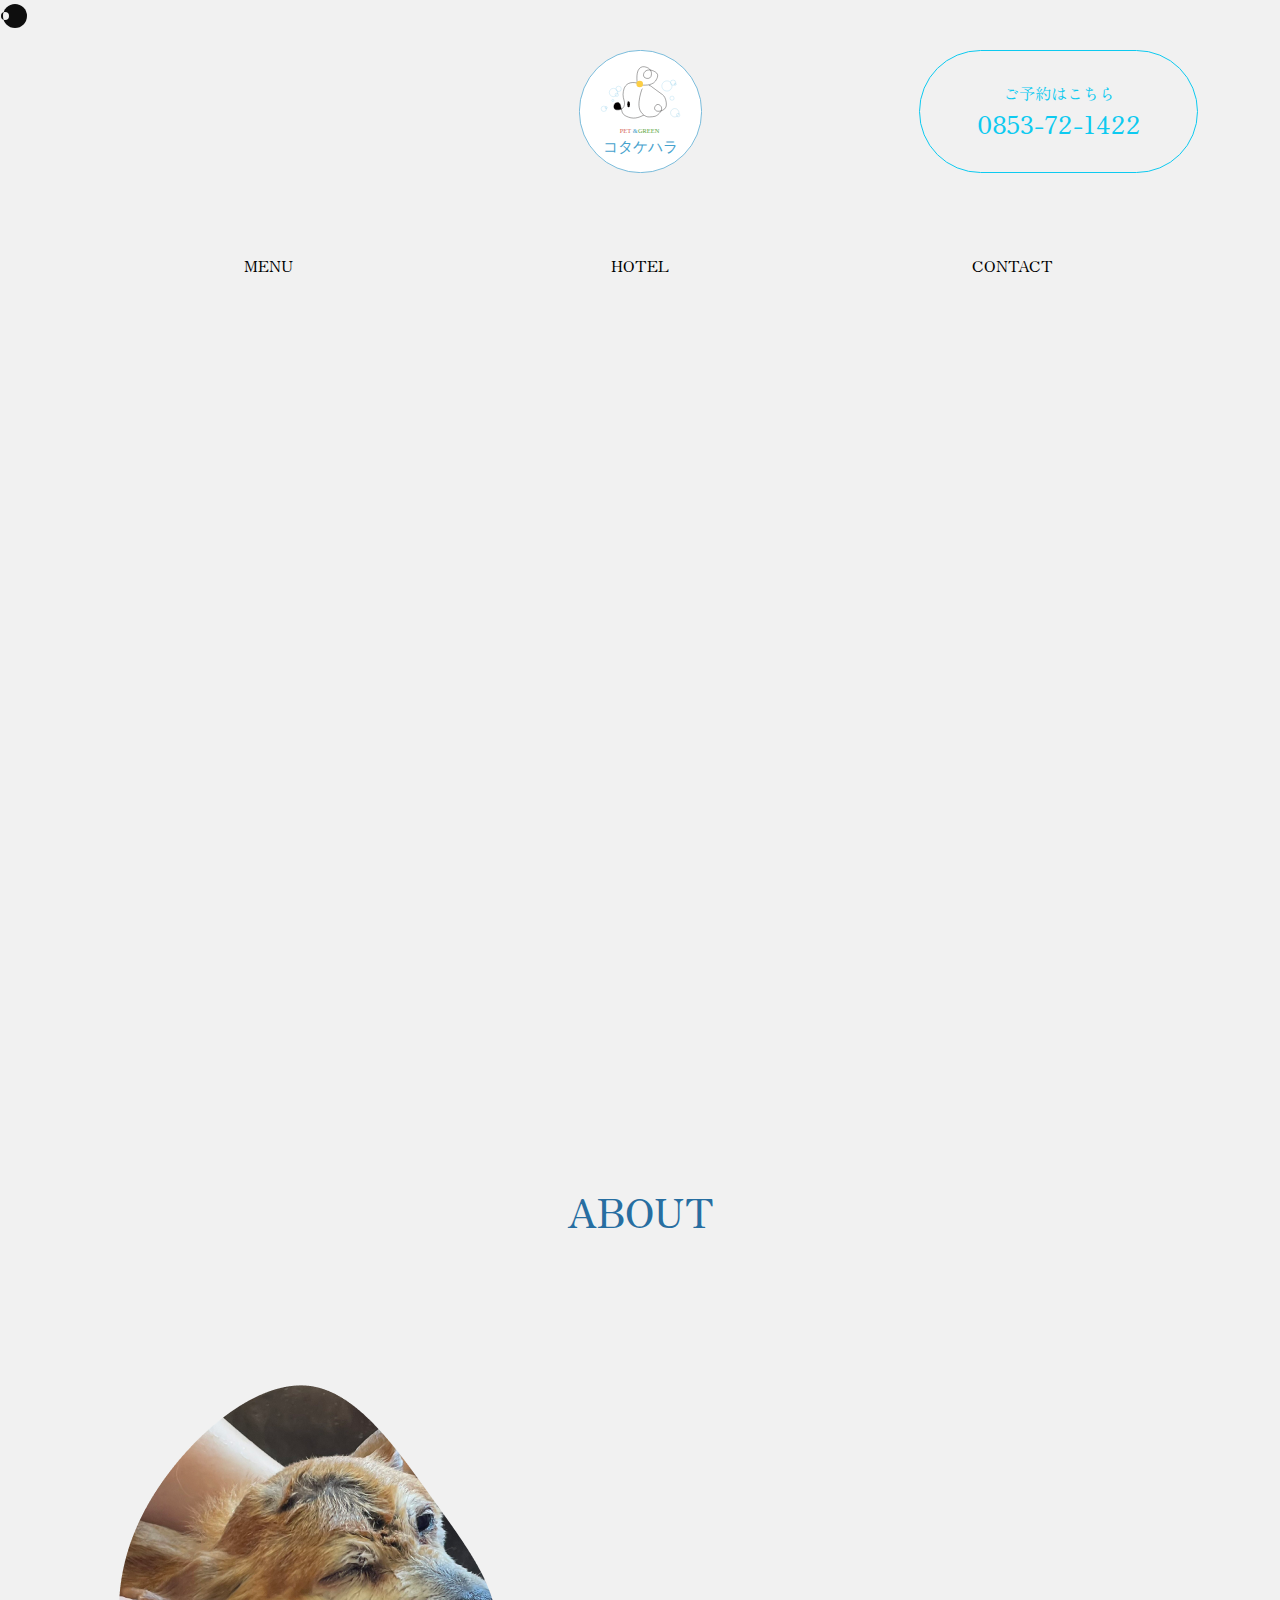
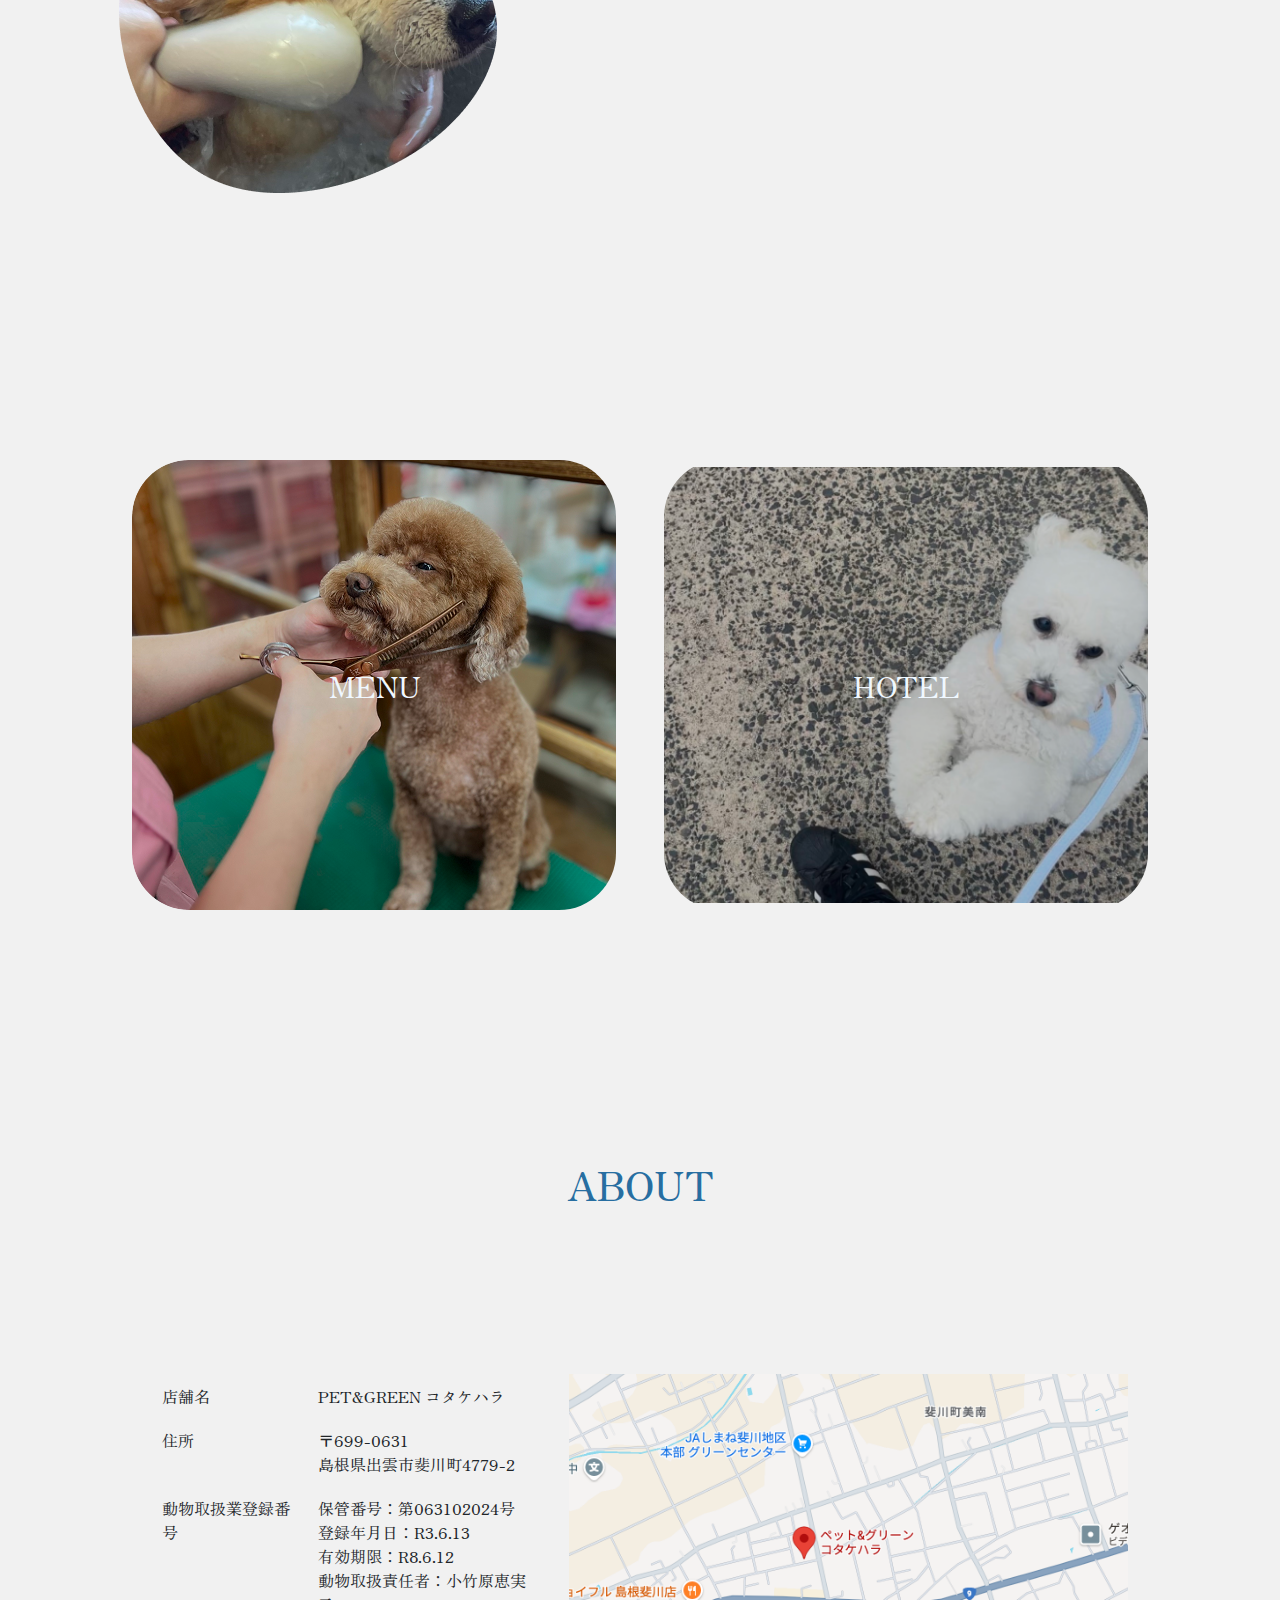
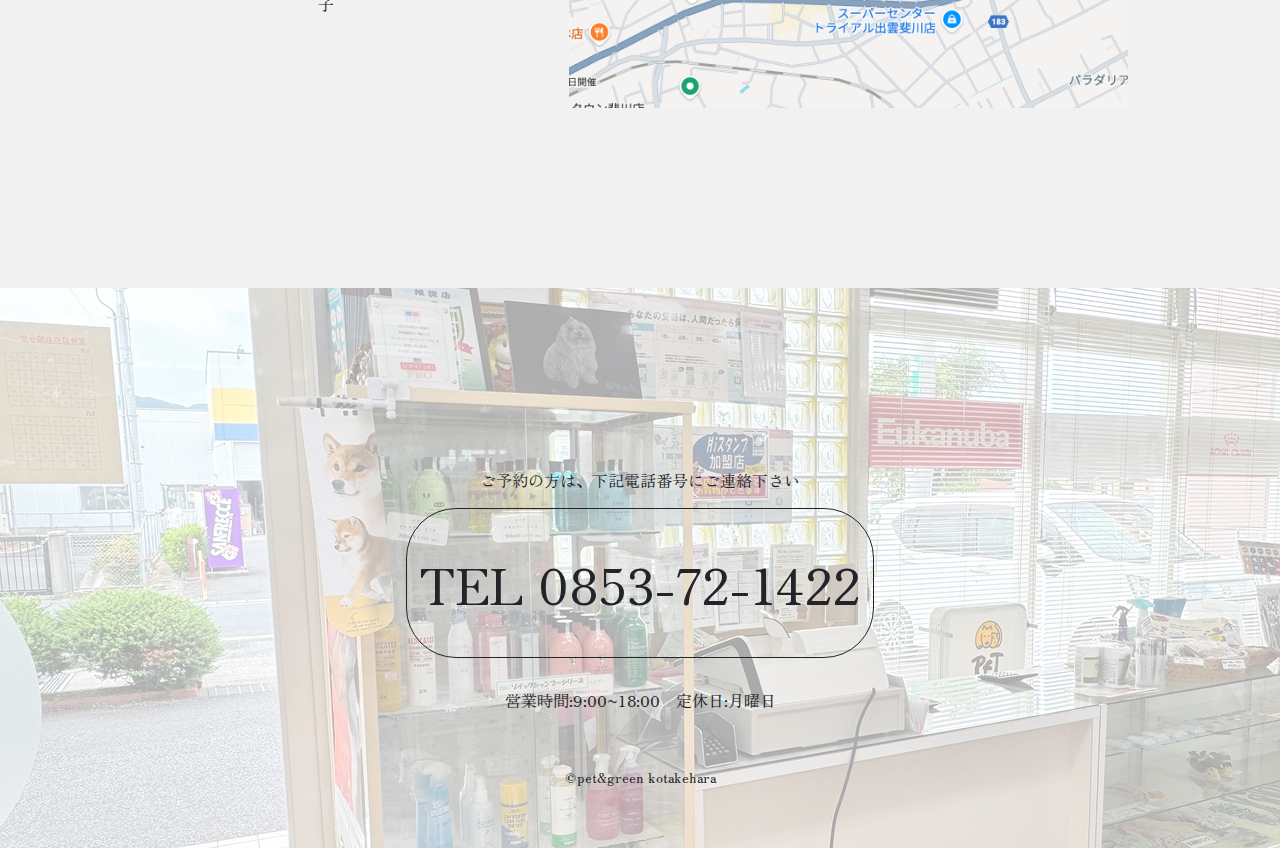
<file: index.html>
<!DOCTYPE html>
<html lang="ja">

<head>
    <meta charset="UTF-8">
    <meta name="viewport" content="width=device-width, initial-scale=1.0">
    <link rel="preconnect" href="https://fonts.googleapis.com">
    <link rel="preconnect" href="https://fonts.gstatic.com" crossorigin>
    <link
        href="https://fonts.googleapis.com/css2?family=Amatic+SC:wght@400;700&family=M+PLUS+Rounded+1c&family=Zen+Old+Mincho&display=swap"
        rel="stylesheet">
    <title>コタケハラ</title>

    <link rel="stylesheet" href="css/bootstrap.min.css">
    <link rel="stylesheet" href="css/style.css">
    <script src="js/bootstrap.bundle.min.js"></script>

</head>

<body>
    <header>
        <!-- トップ -->
        <div class="container text-center">
            <div class="top ">
                <div>
                    <img src="images/logo.svg" class="logo rounded mx-auto d-block " alt="logo">
                </div>
                <div class="botann">
                    <a href="tel:080-8238-7809">
                        <button type="button" class=" tel btn btn-outline-info">ご予約はこちら<br>
                            <span style="font-size: 25px;">0853-72-1422</span></button>

                    </a>
                </div>
            </div>
            <!-- ヘッダー -->
            <div class="moji container text-center ">
                <div class="row">
                    <a class="col" href="./menu/index.html">MENU</a>
                    <a class="col" href="./hotel/index.html">HOTEL</a>
                    <a class="col" href="#contact">CONTACT</a>
                </div>
            </div>
        </div>
    </header>
    <section>
        <div class="scroll_up imgtop">
            <img class="imgtop" src="images/top.jpg" alt="アバウトの上">
        </div>
    </section>
    <!-- about -->
    <section>
        <h1 class="about text-center">ABOUT</h1>
        <div class="aboutin container text-center">
            <div class="row align-items-center">
                <div class="imgabout col-md-5">
                    <img src="images/about.png" alt="aboutimg">
                </div>
                <div class="scroll_left abouttext col-md">
                    <div class="divtext">
                        <p class="text">定期的なケアで<br>
                            ずっと一緒に暮らせる環境を</p>
                    </div>
                    <div>
                        <p class="text2">みなさまの大切な「家族」であるワンちゃんたちが健康で安全に暮らす<br>
                            お手伝いができるサロンを目指し、創業30年を迎えることが出来ました</p>
                    </div>
                </div>
            </div>
        </div>
    </section>
    <!-- menu/hotel -->
    <section>
        <div class="container">
            <div class="option row text-center gx-lg-5 gy-3">
                <div class="col-sm">
                    <a class="  image-wrapper1" href="menu/index.html">
                        <span class="image-text">MENU</span>
                    </a>
                </div>
                <div class="col-sm">
                    <a class=" col image-wrapper2" href="hotel/index.html">
                        <span class="image-text">HOTEL</span>
                    </a>
                </div>
            </div>
        </div>
    </section>
    <!-- CONTACT -->
    <section>
        <h1 class="about text-center ">ABOUT</h1>
        <div class="row about_wrapper gy-3">
            <div class="col-md-5">
                <div>
                    <table class="about_wrapper_table">
                        <tbody>
                            <tr>
                                <td>店舗名</td>
                                <td>PET&GREEN コタケハラ</td>
                            </tr>
                            <tr>
                                <td>住所</td>
                                <td>
                                    〒699-0631<br>島根県出雲市斐川町4779-2
                                </td>
                            </tr>
                            <tr>
                                <td>動物取扱業登録番号</td>
                                <td>
                                    保管番号：第063102024号<br>
                                    登録年月日：R3.6.13 <br>
                                    有効期限：R8.6.12 <br>
                                    動物取扱責任者：小竹原恵実子
                                </td>
                            </tr>
                        </tbody>
                    </table>
                </div>
            </div>
            <div class="mappc col">
                <div class="map text-center">
                    <a target="_blank" href="https://maps.app.goo.gl/8ybjLuAwyUgbCqFu8"><img src="images/map.jpg"
                            alt="map" class="darken-on-hover">

                    </a>
                </div>
            </div>
        </div>

    </section>
    <footer>
        <section id="contact">
            <div>
                <p class="contact1">ご予約の方は、下記電話番号にご連絡下さい</p>
                <a class="footertel" href="tel:080-8238-7809">
                    <div class="botannn">
                        <button type="button" class=" botann2 btn btn-outline-dark">TEL 0853-72-1422</button>
                    </div>
                </a>
                <p class="time">営業時間:9:00~18:00　定休日:月曜日</p>
                <a href="https://www.instagram.com/petandgreen_kotakehara/"><i class=" bi bi-instagram"></i></a>
            </div>
            <p class="copy"><small>&copy;pet&green kotakehara</small></p>
        </section>

    </footer>
    <div class="cursor">
        <div class="cursor__ball cursor__ball--big ">
            <svg height="30" width="30">
                <circle cx="15" cy="15" r="12" stroke-width="0"></circle>
            </svg>
        </div>

        <div class="cursor__ball cursor__ball--small">
            <svg height="10" width="10">
                <circle cx="5" cy="5" r="4" stroke-width="0"></circle>
            </svg>
        </div>
    </div>
    <script src="https://code.jquery.com/jquery-3.7.1.slim.min.js"
        integrity="sha256-kmHvs0B+OpCW5GVHUNjv9rOmY0IvSIRcf7zGUDTDQM8=" crossorigin="anonymous"></script>
    <script src="https://cdnjs.cloudflare.com/ajax/libs/gsap/3.12.2/gsap.min.js"></script>
    <script src="js/script.js"></script>


</body>

</html>
</file>
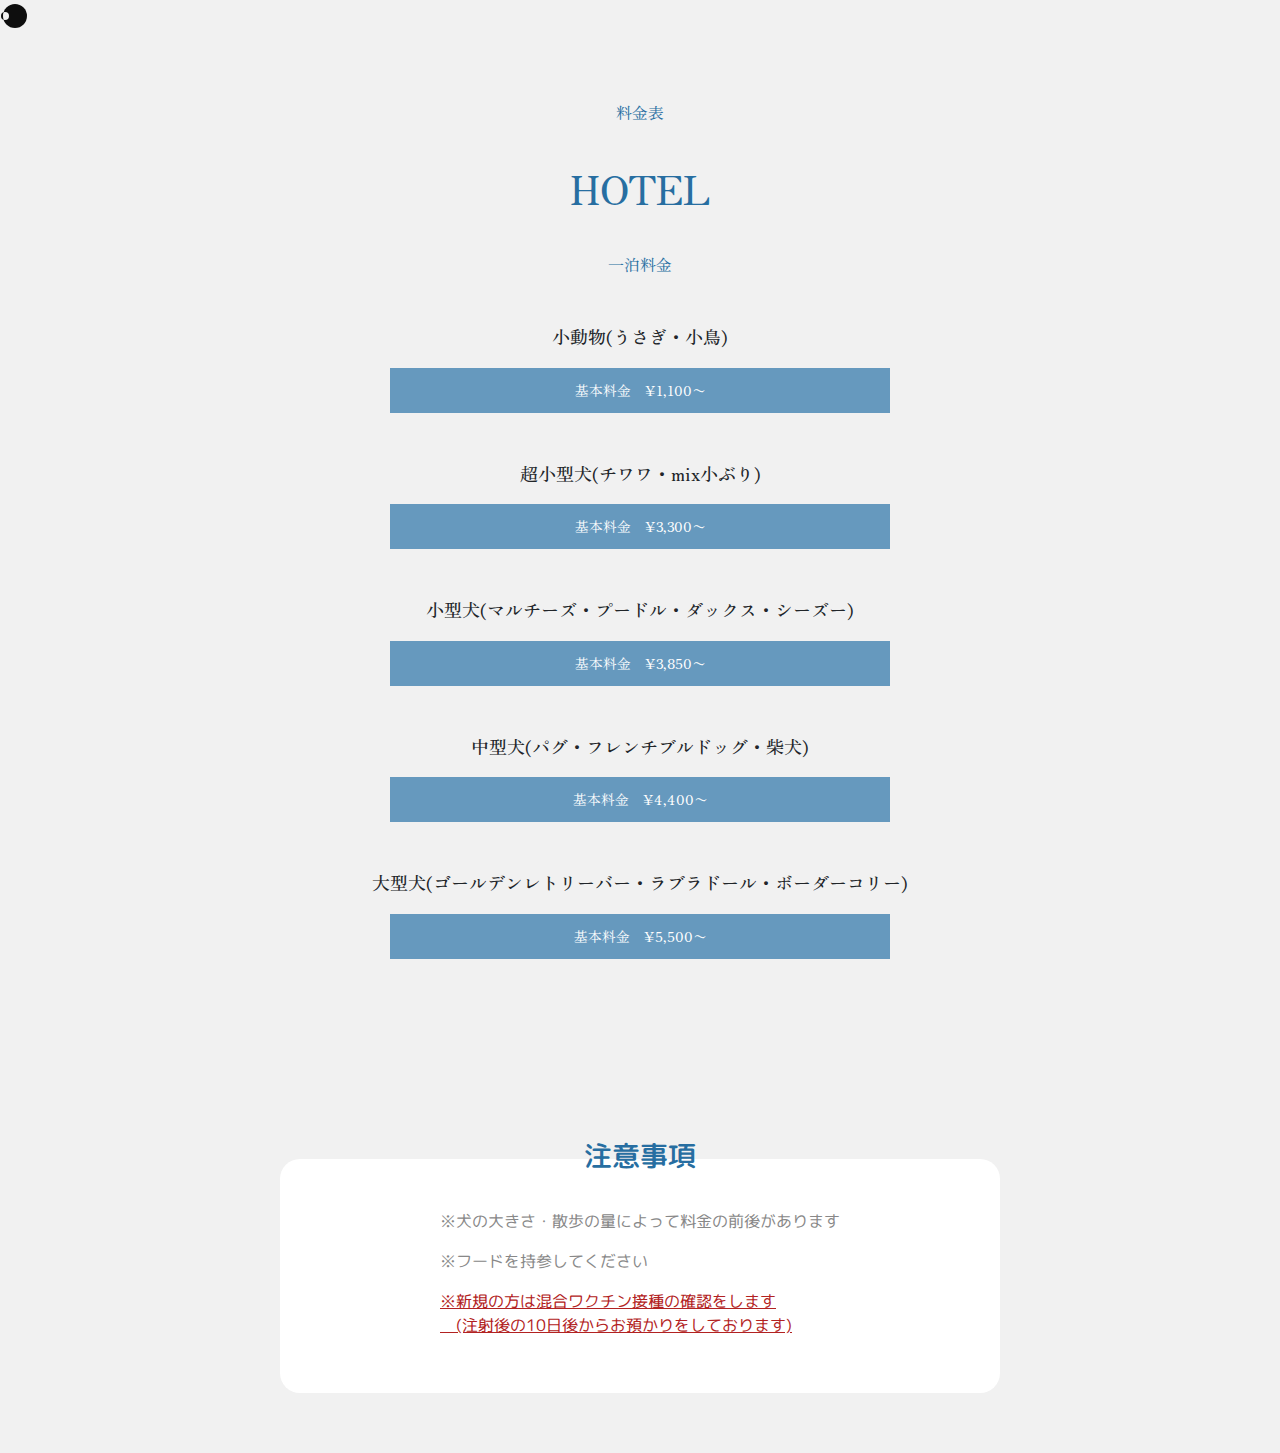
<file: hotel/index.html>
<!DOCTYPE html>
<html lang="ja">

<head>
    <meta charset="UTF-8">
    <meta name="viewport" content="width=device-width, initial-scale=1.0">
    <link rel="preconnect" href="https://fonts.googleapis.com">
    <link rel="preconnect" href="https://fonts.gstatic.com" crossorigin>
    <link
        href="https://fonts.googleapis.com/css2?family=Amatic+SC:wght@400;700&family=M+PLUS+Rounded+1c&family=Zen+Old+Mincho&display=swap"
        rel="stylesheet">
    <title>コタケハラ</title>
    <link rel="stylesheet" href="../css/bootstrap.min.css">
    <link rel="stylesheet" href="../hotel/stlye.css">
    <link rel="stylesheet" href="../js/bootstrap.bundle.min.js">
</head>

<body>
    <header>
        <!-- トップ -->
        <div class="container text-center">
            <p class="money">料金表</p>
            <h1>HOTEL</h1>
            <p class="money2">一泊料金</p>
    </header>

    <section>
        <h2>小動物<br class="sp-only">(うさぎ・小鳥)</h2>
        <div class="price-box">基本料金　¥1,100〜</div>
    </section>
    <section>
        <h2>超小型犬<br class="sp-only">(チワワ・mix小ぶり)</h2>
        <div class="price-box">基本料金　¥3,300〜</div>
    </section>
    <section>
        <h2>小型犬<br class="sp-only">(マルチーズ・プードル・<br class="sp-only">ダックス・シーズー)</h2>
        <div class="price-box">基本料金　¥3,850〜</div>
    </section>
    <section>
        <h2>中型犬<br class="sp-only">(パグ・フレンチブルドッグ・柴犬)</h2>
        <div class="price-box">基本料金　¥4,400〜</div>
    </section>
    <section class="option">
        <h2>大型犬<br class="sp-only">(ゴールデンレトリーバー・<br class="sp-only">ラブラドール・ボーダーコリー)</h2>
        <div class="price-box">基本料金　¥5,500〜</div>
    </section>

    <section>
        <div class="attention">
            <h3 class="attentiontop">注意事項</h3>
            <p class="attention1">※犬の大きさ・散歩の量によって料金の前後があります</p>
            <p class="attention2">※フードを持参してください</p>
            <p class=" attention3">※新規の方は混合ワクチン接種の確認をします<br>
                　(注射後の10日後からお預かりをしております)</p>
        </div>
    </section>
</body>
<div class="cursor">
    <div class="cursor__ball cursor__ball--big ">
        <svg height="30" width="30">
            <circle cx="15" cy="15" r="12" stroke-width="0"></circle>
        </svg>
    </div>

    <div class="cursor__ball cursor__ball--small">
        <svg height="10" width="10">
            <circle cx="5" cy="5" r="4" stroke-width="0"></circle>
        </svg>
    </div>
</div>
<script src="https://cdnjs.cloudflare.com/ajax/libs/gsap/3.12.2/gsap.min.js"></script>
<script src="../js/script.js"></script>

</html>
</file>
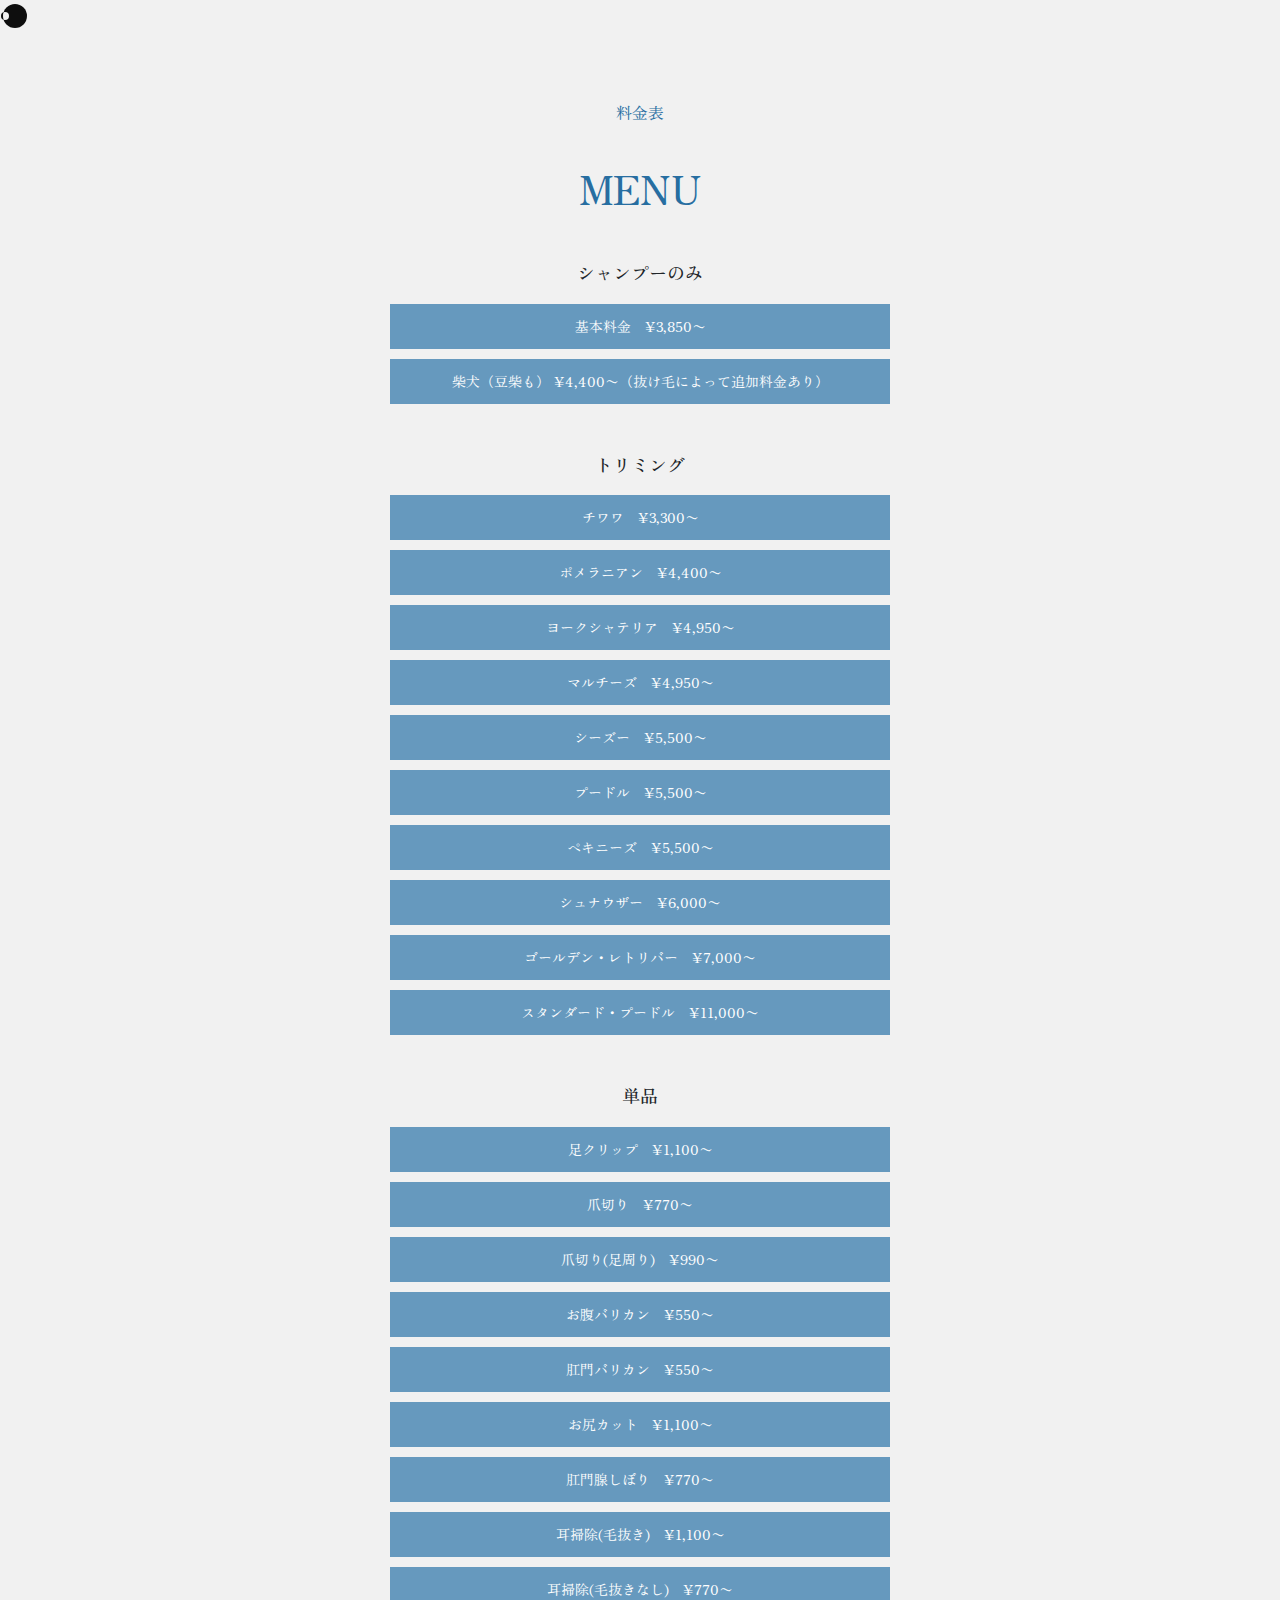
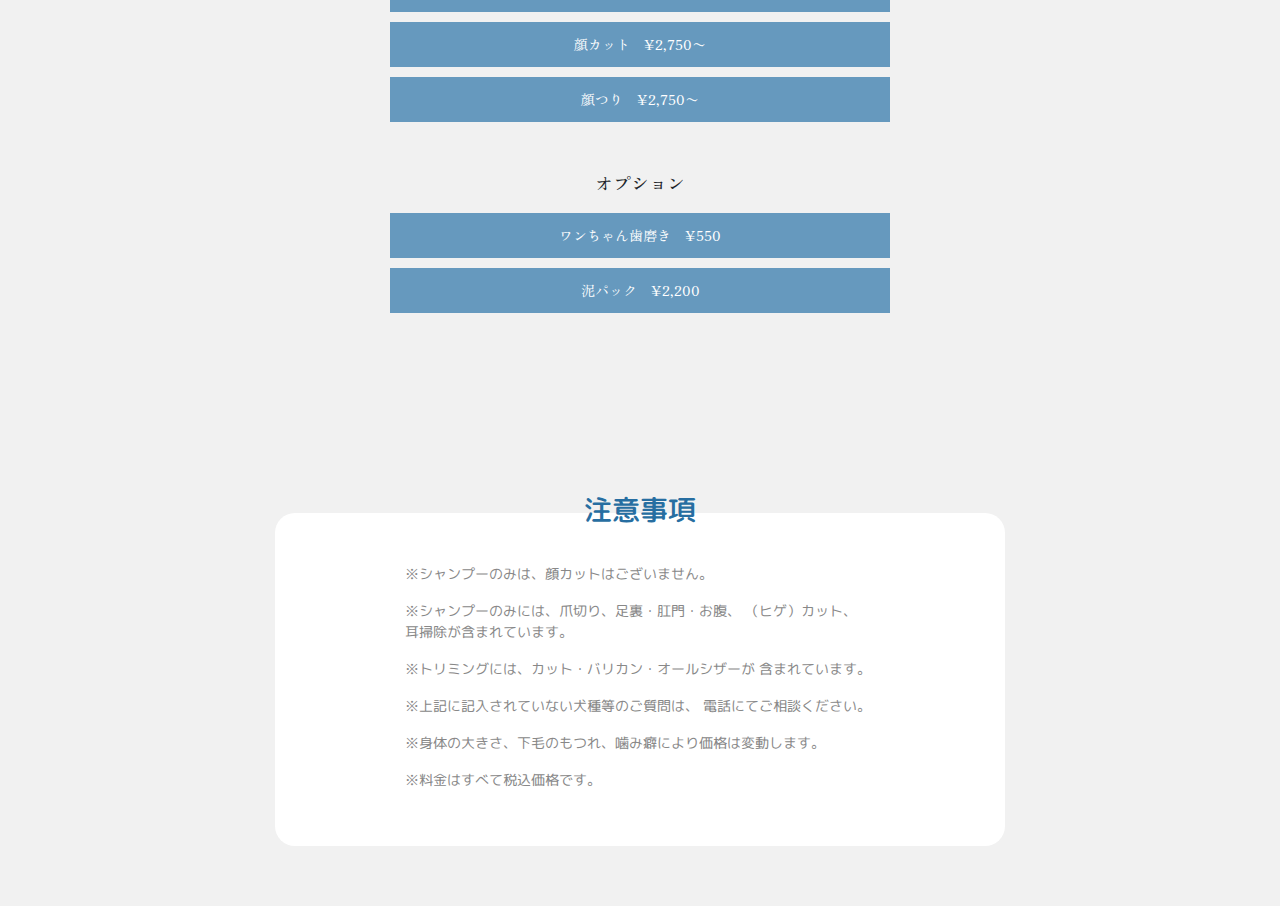
<file: menu/index.html>
<!DOCTYPE html>
<html lang="ja">

<head>
    <meta charset="UTF-8">
    <meta name="viewport" content="width=device-width, initial-scale=1.0">
    <link rel="preconnect" href="https://fonts.googleapis.com">
    <link rel="preconnect" href="https://fonts.gstatic.com" crossorigin>
    <link
        href="https://fonts.googleapis.com/css2?family=Amatic+SC:wght@400;700&family=M+PLUS+Rounded+1c&family=Zen+Old+Mincho&display=swap"
        rel="stylesheet">
    <title>コタケハラ</title>
    <link rel="stylesheet" href="../css/bootstrap.min.css">
    <link rel="stylesheet" href="../menu/stlye.css">
    <link rel="stylesheet" href="../js/bootstrap.bundle.min.js">
</head>

<body>
    <header>
        <!-- トップ -->
        <div class="container text-center">
            <p class="money">料金表</p>
            <h1>MENU</h1>
    </header>

    <section>
        <h2>シャンプーのみ</h2>
        <div class="price-box">基本料金　¥3,850〜</div>
        <div class="price-box">柴犬（豆柴も） ¥4,400〜（抜け毛によって追加料金あり）</div>
    </section>
    <section>
        <h2>トリミング</h2>
        <div class="price-box">チワワ　¥3,300〜</div>
        <div class="price-box">ポメラニアン　¥4,400〜</div>
        <div class="price-box">ヨークシャテリア　¥4,950〜</div>
        <div class="price-box">マルチーズ　¥4,950〜</div>
        <div class="price-box">シーズー　¥5,500〜</div>
        <div class="price-box">プードル　¥5,500〜</div>
        <div class="price-box">ペキニーズ　¥5,500〜</div>
        <div class="price-box">シュナウザー　¥6,000〜</div>
        <div class="price-box">ゴールデン・レトリバー　¥7,000〜</div>
        <div class="price-box">スタンダード・プードル　¥11,000〜</div>
    </section>
    <section>
        <h2>単品</h2>
        <div class="price-box">足クリップ　¥1,100〜</div>
        <div class="price-box">爪切り　¥770〜</div>
        <div class="price-box">爪切り(足周り)　¥990〜</div>
        <div class="price-box">お腹バリカン　¥550〜</div>
        <div class="price-box">肛門バリカン　¥550〜</div>
        <div class="price-box">お尻カット　¥1,100〜</div>
        <div class="price-box">肛門腺しぼり　¥770〜</div>
        <div class="price-box">耳掃除(毛抜き)　¥1,100〜</div>
        <div class="price-box">耳掃除(毛抜きなし)　¥770〜</div>
        <div class="price-box">顔カット　¥2,750〜</div>
        <div class="price-box">顔つり　¥2,750〜</div>
    </section>
    <section class="option">
        <h2>オプション</h2>
        <div class="price-box">ワンちゃん歯磨き　¥550</div>
        <div class="price-box">泥パック　¥2,200</div>
    </section>

    <section class="attention-wrapper">
        <div class="attention">
            <h3 class="attentiontop">注意事項</h3>
            <p>※シャンプーのみは、顔カットはございません。</p>
            <p>※シャンプーのみには、爪切り、足裏・肛門・お腹、
                <br class="sp-only">（ヒゲ）カット、<br class="pc-only">
                耳掃除が含まれています。
            </p>
            <p>※トリミングには、カット・バリカン・オールシザーが
                <br class="sp-only">含まれています。
            </p>
            <p>※上記に記入されていない犬種等のご質問は、<br class="sp-only">
                電話にてご相談ください。</p>
            <p>※身体の大きさ、下毛のもつれ、噛み癖により価格は変動します。</p>
            <p>※料金はすべて税込価格です。</p>
        </div>
    </section>

</body>
<div class="cursor">
    <div class="cursor__ball cursor__ball--big ">
        <svg height="30" width="30">
            <circle cx="15" cy="15" r="12" stroke-width="0"></circle>
        </svg>
    </div>

    <div class="cursor__ball cursor__ball--small">
        <svg height="10" width="10">
            <circle cx="5" cy="5" r="4" stroke-width="0"></circle>
        </svg>
    </div>
</div>
<script src="https://cdnjs.cloudflare.com/ajax/libs/gsap/3.12.2/gsap.min.js"></script>
<script src="../js/script.js"></script>

</html>
</file>
<file: css/style.css>
@charset "utf-8";


body {
    font-family: "Zen Old Mincho", serif;
    background-color: #F1F1F1;
    cursor: none;

}





/*----------------------------
scroll_up ｜下から上へ出現
----------------------------*/
.scroll_up {
    transition: 0.8s ease-in-out;
    transform: translateY(30px);
    opacity: 0;
}

.scroll_up.on {
    transform: translateY(0);
    opacity: 1.0;
}

/*----------------------------
  scroll_left ｜左から出現
  ----------------------------*/
.scroll_left {
    -webkit-transition: 0.8s ease-in-out;
    -moz-transition: 0.8s ease-in-out;
    -o-transition: 0.8s ease-in-out;
    transition: 0.8s ease-in-out;
    transform: translateX(-30px);
    opacity: 0;
    filter: alpha(opacity=0);
    -moz-opacity: 0;
}

.scroll_left.on {
    opacity: 1.0;
    filter: alpha(opacity=100);
    -moz-opacity: 1.0;
    transform: translateX(0);
}

/*----------------------------
  scroll_right ｜右から出現
  ----------------------------*/
.scroll_right {
    -webkit-transition: 0.8s ease-in-out;
    -moz-transition: 0.8s ease-in-out;
    -o-transition: 0.8s ease-in-out;
    transition: 0.8s ease-in-out;
    transform: translateX(30px);
    opacity: 0;
    filter: alpha(opacity=0);
    -moz-opacity: 0;
}

.scroll_right.on {
    opacity: 1.0;
    filter: alpha(opacity=100);
    -moz-opacity: 1.0;
    transform: translateX(0);
}

.cursor__ball {
    position: fixed;
    top: 0;
    left: 0;
    pointer-events: none;
    z-index: 9999;
    mix-blend-mode: difference;
}

.cursor__ball circle {
    fill: white;
}

a {
    color: #000000;
    text-decoration: none;
}

img {
    max-width: 100%;
    vertical-align: bottom;
}

.top {
    margin-top: 50px;
    position: relative;
}

.botann {
    position: absolute;
    top: 0;
    right: 0;
    display: block;
}

.logo {
    width: 123px;
}

.tel {
    height: 123px;
    width: 279px;
    border-radius: 100px;
}

.moji {
    margin-top: 80px;
}

.imgtop {
    margin-top: 50px;
}

.about {
    margin-top: 200px;
    margin-bottom: 50px;
}


.aboutin {
    margin-top: 100px;

}

.abouttext {
    /* margin-top: 50px;
    margin-right: 100px; */

}

h1 {
    color: #276EA1;
}

.divtext {
    padding: 30px;
}

.text {
    color: #276EA1;
    font-size: 24px;
}

.option {
    margin-top: 200px;
}


.option {
    padding: 50px;
}

/* wrapper１と２のホバーが反映されない（画像暗くなる） */
.image-wrapper1 {
    position: relative;
    display: block;
    background-image: url(../images/menu.png);
    width: 100%;
    height: 450px;
    border-radius: 57px;
    background-repeat: no-repeat;
    background-size: cover;
    transition: 0.5s;

}

.image-wrapper1::before {
    content: "";
    position: absolute;
    inset: 0;
    background-color: rgba(0, 0, 0, 0.4);
    opacity: 0;
    transition: opacity 0.3s;
    border-radius: 57px;
}

.image-wrapper1:hover::before {
    opacity: 1;
    border-radius: 57px;
}

.image-wrapper2 {
    position: relative;
    display: block;
    background-image: url(../images/hotel.png);
    width: 100%;
    height: 450px;
    border-radius: 57px;
    background-repeat: no-repeat;
    background-position: center;
    background-size: 120%;
    transition: 0.5s;
}

.image-wrapper2::before {
    content: "";
    position: absolute;
    inset: 0;
    background-color: rgba(0, 0, 0, 0.4);
    opacity: 0;
    transition: opacity 0.3s;
    border-radius: 57px;
}

.image-wrapper2:hover::before {
    opacity: 1;
    border-radius: 57px;
}

.image-text {
    position: absolute;
    top: 50%;
    left: 50%;
    transform: translate(-50%, -50%);
    color: aliceblue;
    font-size: 30px;
    z-index: 1;

}

/* 岩本追加分 */

.about {
    margin-bottom: 150px;
}

.about_wrapper {
    max-width: 1000px;
    margin: 0 auto;
}

.about_wrapper_table td {
    vertical-align: top;
    padding: 10px;
}

.darken-on-hover {
    /* 通常時の明るさ (例: 100% または 1) */
    filter: brightness(1);
    /* スムーズなアニメーションのためにトランジションを設定 */
    transition: filter 0.3s ease;
}

.darken-on-hover:hover {
    /* ホバー時の明るさ (例: 50% または 0.5 で暗くする) */
    filter: brightness(0.5);
}

#contact {
    background-image: url(../images/footer.jpg);
    min-height: 560px;
    text-align: center;
}

.botann2 {
    font-size: 50px;
    border-radius: 50px;
    max-width: 600px;
    height: 150px;
}

.bi-instagram {
    font-size: 30px;
}

.contact1 {
    margin-top: 180px;
    padding-top: 180px;
}

.time {
    margin-top: 30px;
}

.copy {
    margin-top: 4cqi;
}

.only-sp,
.only-sp-500 {
    display: none;
}

.only-pc,
.only-pc-500 {
    display: block;
}

@media screen and (max-width:1100px) {
    .botann {
        display: none !important;
    }

    .moji {
        margin-top: 40px;
    }

    .aboutin {
        margin-left: auto;
    }

    .imgabout {
        width: 300px;
        margin: 0 auto;
    }

    .text2 {
        font-size: 15px;
    }

    .image-wrapper1 {
        height: 300px;
    }

    .image-wrapper2 {
        height: 300px;
    }

    .image-wrapper2 {
        background-position: right;
    }


    td {
        font-size: 15px;

    }

    .about_wrapper_table {
        width: 100%;
    }

    .footertel {
        font-size: 20px;
    }

    .only-sp {
        display: block;
    }

    .only-pc {
        display: none;
    }

    .cursor {
        display: none;
    }
}

@media screen and (max-width:500px) {
    .container {
        padding-left: 0px;
        padding-right: 0px;
    }

    .top {
        background-image: url(../images/gaikann.jpg );
        padding-top: 20px;
        padding-bottom: 80px;
        margin-top: 0px;
    }

    .logo {
        width: 80px;
    }

    .row {
        margin: 0px;
    }

    .moji {
        position: relative;
        z-index: 2;
        margin-top: -65px;
    }

    .about {
        margin-top: 80px;
        margin-bottom: 10px;
    }

    .imgtop {
        margin-top: 20px;
    }

    .divtext {
        padding: 10px;
    }

    .option {
        margin-top: 60px;
        padding: 20px;
    }

    .image-wrapper2 {
        background-position: right;
    }

    .text2 {
        font-size: 16px;
        padding: 0 50px 0 50px;

    }

    .botann2 {
        font-size: 25px;
    }

    .only-sp-500 {
        display: block;

    }

    .only-pc-500 {
        display: none;
    }

}
</file>
<file: hotel/stlye.css>
@charset "utf-8";

body {
    font-family: "Zen Old Mincho", serif;
    font-weight: 400;
    font-style: normal;
    cursor: none;
    overflow-x: hidden;
    background-color: #f1f1f1;
}

.cursor__ball {
    position: fixed;
    top: 0;
    left: 0;
    pointer-events: none;
    z-index: 9999;
    mix-blend-mode: difference;
}

.cursor__ball circle {
    fill: white;
}

.money {
    margin-top: 100px;
    color: #276EA1;

}

h1 {
    color: #276EA1;
    margin-top: 40px;
}

.money2 {
    margin-top: 40px;
    color: #276EA1;

}

h2 {
    margin: 50px 0 20px;
    font-size: 18px;
    text-align: center;
}

.price-box {
    background: #6699BE;
    color: #fff;
    padding: 12px;
    margin: 10px auto;
    max-width: 500px;
    font-size: 14px;
    text-align: center;
}

/* オプションと注意事項の間隔 */
.option {
    margin-bottom: 200px;
}


.attentiontop {
    font-family: "M PLUS Rounded 1c", sans-serif;
    color: #276EA1;
    text-align: center;
    position: absolute;
    top: -20px;
    left: 50%;
    transform: translateX(-50%);
}

.attention {
    position: relative;
    max-width: 720px;
    margin: 60px auto;
    /* 上下の余白 */
    padding: 30px 40px;
    /* 内側余白 */
    background-color: #ffffff;
    border-radius: 20px;
    /* 角丸 */
    padding: 50px 160px 40px;
}

/* .attention {
    padding: 20px;
    max-width: 720px;
    margin: 0 auto;
} */

.attention3 {
    font-family: "M PLUS Rounded 1c", sans-serif;
    color: firebrick;
    text-decoration: underline;
}


.attention1 {
    color: #888888;
    font-family: "M PLUS Rounded 1c", sans-serif;
}

.attention2 {
    color: #888888;
    font-family: "M PLUS Rounded 1c", sans-serif;

}

.sp-only {
    display: block;
}

@media screen and (max-width:1100px) {
    .cursor {
        display: none;
    }

}


@media screen and (max-width:500px) {
    .price-box {
        margin: 14px 40px
    }

    .attention {
        padding: 50px 20px 40px;
        border-radius: 0;
    }

}

@media screen and (min-width: 501px) {
    .sp-only {
        display: none;
    }
}
</file>
<file: menu/stlye.css>
@charset "utf-8";


body {
    font-family: "Zen Old Mincho", serif;
    font-weight: 400;
    font-style: normal;
    background-color: #f1f1f1;
    cursor: none;
    overflow-x: hidden;


    /* 元のマウスカーソルを消す */
}


.money {
    color: #276EA1;
    margin-top: 100px;

}


.cursor__ball {
    position: fixed;
    top: 0;
    left: 0;
    pointer-events: none;
    z-index: 9999;
    mix-blend-mode: difference;
}

.cursor__ball circle {
    fill: white;
}



h1 {
    color: #276EA1;
    margin-top: 40px;
}



h2 {
    margin: 50px 0 20px;
    font-size: 18px;
    text-align: center;
}

.price-box {
    background: #6699BE;
    color: #fff;
    padding: 12px;
    margin: 10px auto;
    max-width: 500px;
    font-size: 14px;
    text-align: center;
}

.price-box1 {
    background: #6699BE;
    color: #fff;
    padding: 12px;
    margin: 10px auto;
    max-width: 500px;
    font-size: 14px;
    text-align: center;
}

/* オプションと注意事項の間隔 */
.option {
    margin-bottom: 200px;
}

.attentiontop {
    color: #276EA1;
    text-align: center;
    position: absolute;
    top: -20px;
    left: 50%;
    transform: translateX(-50%);
    font-family: "M PLUS Rounded 1c", sans-serif;
}

.attention {
    position: relative;
    max-width: 730px;
    margin: 60px auto;
    /* 上下の余白 */
    padding: 30px 40px;
    /* 内側余白 */
    background-color: #ffffff;
    border-radius: 20px;
    /* 角丸 */
    padding: 50px 130px 40px;
    font-size: 14px;
}

.attention p {
    color: #888888;
    font-family: "M PLUS Rounded 1c", sans-serif;
}

/* モバイルファースト（スマホ） */
.sp-only {
    display: block;
    /* 改行する */
}

.pc-only {
    display: none;
    /* 改行しない */
}

@media screen and (max-width:1100px) {
    .cursor {
        display: none;
    }

}

@media screen and (max-width:500px) {
    .price-box {
        margin: 14px 40px
    }

    .attention {
        padding: 50px 20px 40px;
        border-radius: 0;
    }

}

@media screen and (min-width: 501px) {
    .sp-only {
        display: none;
        /* PCでは改行しない */
    }

    .pc-only {
        display: block;
        /* PCで改行 */
    }
}
</file>
